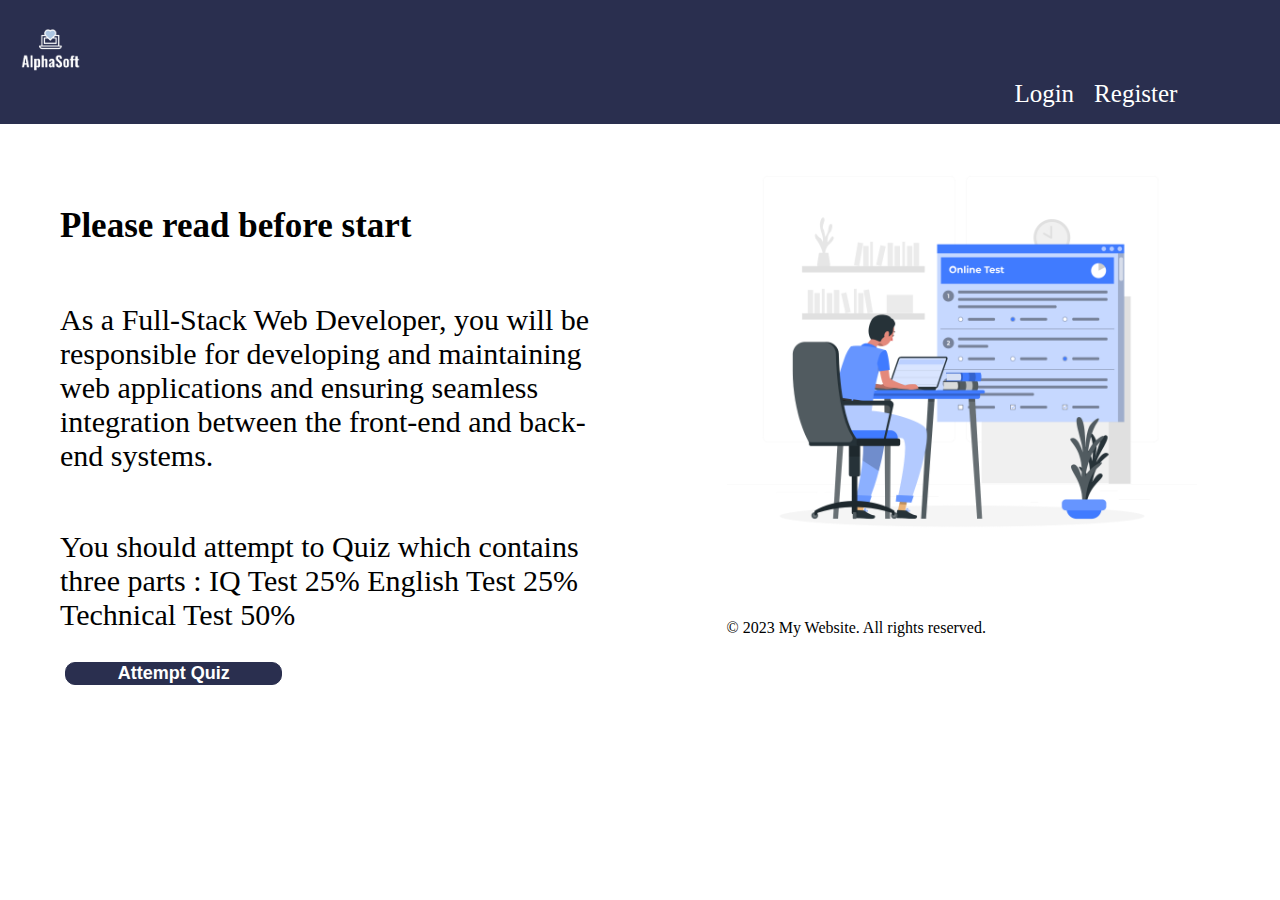
<file: pages/index.html>
<!DOCTYPE html>
<html lang="en">

<head>
  <meta charset="UTF-8">
  <meta name="viewport" content="width=device-width, initial-scale=1.0">
  <title>Responsive Home Page</title>
  <!-- <link rel="stylesheet" href="home.css"> -->
  <link rel="stylesheet" href="../css/index.css">
</head>

<body>
  <header>
    <nav>
      <a href="../pages/home.html" class="navbar-brand">
        <img src="../images/logo.png" width="70px" style="margin-left: 0px; margin-top: 10px;">
      </a>
      <ul >
        <li ><a onload="login()" onclick="tologin()" href="#te" class="nav-link" onload="login()" id="login"
            onclick="tologin()" >Login</a></li>
        <li><a id="regestrationbtn" onclick="toSign()" href="#so" class="nav-link" onclick="toSign()" >Register</a></li>

      </ul>
    </nav>
  </header>

  <div id="box">
    <div class="text">
      <h1 class="welcome"></h1>
      <p id="name"></p>
      <h2 class="instruction">Please read before start</h2>
      <p class="exam">
        As a Full-Stack Web Developer, you will be
        responsible for developing and maintaining web
        applications and ensuring seamless integration between the front-end and back-end systems.
      </p>

      <p class="exam">
        You should attempt to Quiz which contains three parts :
        IQ Test 25%
        English Test 25%
        Technical Test 50%
      </p>

      <button id="strbtn" onclick="checkin()"> Attempt Quiz</button>
    </div>

    <div id="backgroud">
      <img class="imgbg" src="../images/Online test-rafiki.png" />
      <footer id="footer">
        <p>&copy; 2023 My Website. All rights reserved.</p>
      </footer>

      <script src="../JS/index.js"></script>
</body>

</html>
</file>
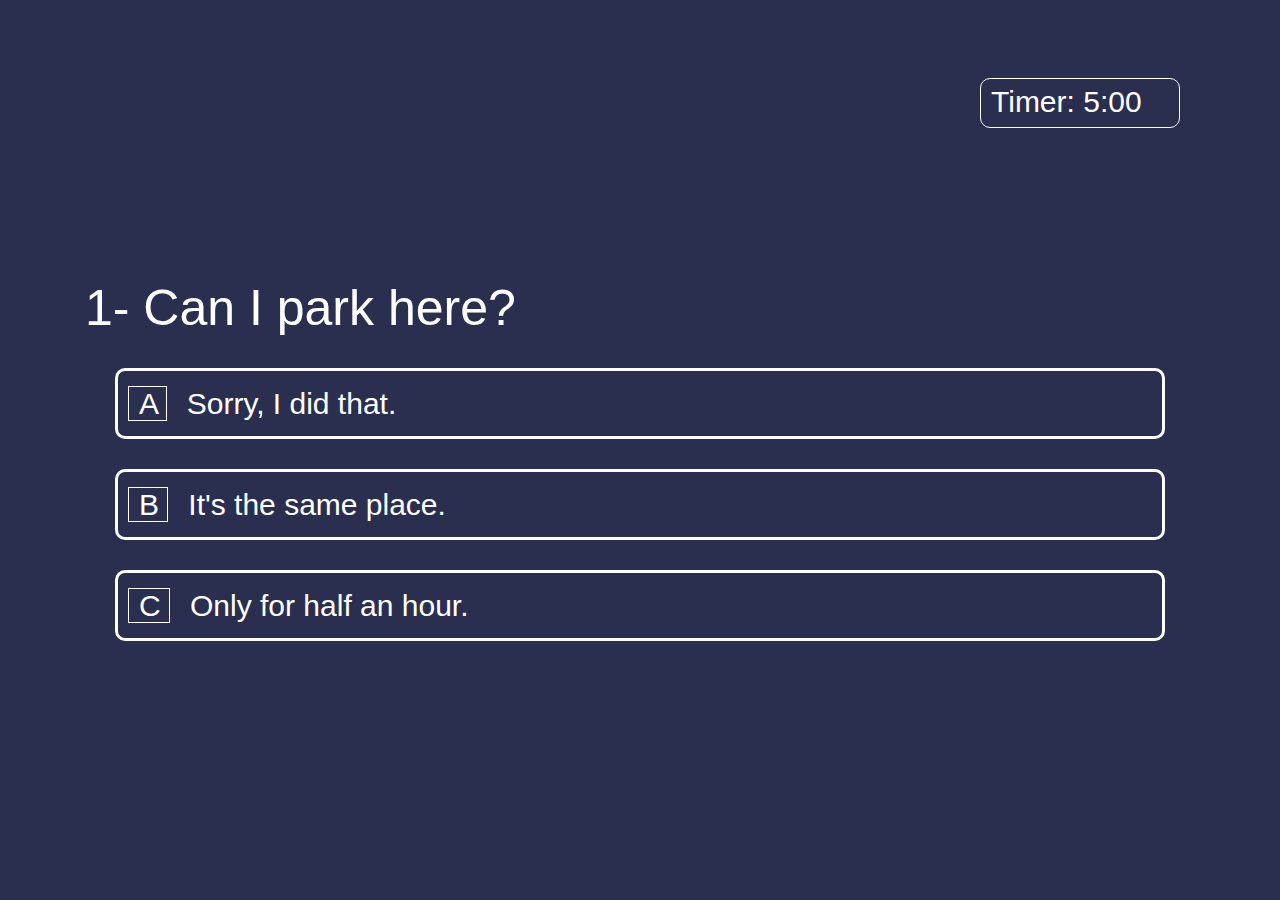
<file: pages/EngQuestions.html>
<!doctype html>
<html lang="en">

<head>
    <title>Questions</title>
    <!-- Required meta tags -->
    <meta charset="utf-8">
    <meta name="viewport" content="width=device-width, initial-scale=1, shrink-to-fit=no">
    <link rel="stylesheet" href="../css/Questions.css">
    <link rel="stylesheet" href="../css/timer.css">
    <!-- Bootstrap CSS -->
    <link rel="stylesheet" href="https://stackpath.bootstrapcdn.com/bootstrap/4.3.1/css/bootstrap.min.css"
        integrity="sha384-ggOyR0iXCbMQv3Xipma34MD+dH/1fQ784/j6cY/iJTQUOhcWr7x9JvoRxT2MZw1T" crossorigin="anonymous">
</head>

<body id="bodycolor">
    <div class="timerdiv"><span id="timer">Timer: 5:00</span></div>
    
    <div class="container">

    </div>
    <button class="nextbtn" onclick='nextqus()'></button>
    <script src="../JS/EngQuestions.js"></script>
    <!-- Optional JavaScript -->
    <!-- jQuery first, then Popper.js, then Bootstrap JS -->
    <script src="https://code.jquery.com/jquery-3.3.1.slim.min.js"
        integrity="sha384-q8i/X+965DzO0rT7abK41JStQIAqVgRVzpbzo5smXKp4YfRvH+8abtTE1Pi6jizo"
        crossorigin="anonymous"></script>
    <script src="https://cdnjs.cloudflare.com/ajax/libs/popper.js/1.14.7/umd/popper.min.js"
        integrity="sha384-UO2eT0CpHqdSJQ6hJty5KVphtPhzWj9WO1clHTMGa3JDZwrnQq4sF86dIHNDz0W1"
        crossorigin="anonymous"></script>
    <script src="https://stackpath.bootstrapcdn.com/bootstrap/4.3.1/js/bootstrap.min.js"
        integrity="sha384-JjSmVgyd0p3pXB1rRibZUAYoIIy6OrQ6VrjIEaFf/nJGzIxFDsf4x0xIM+B07jRM"
        crossorigin="anonymous"></script>
</body>

</html>
</file>
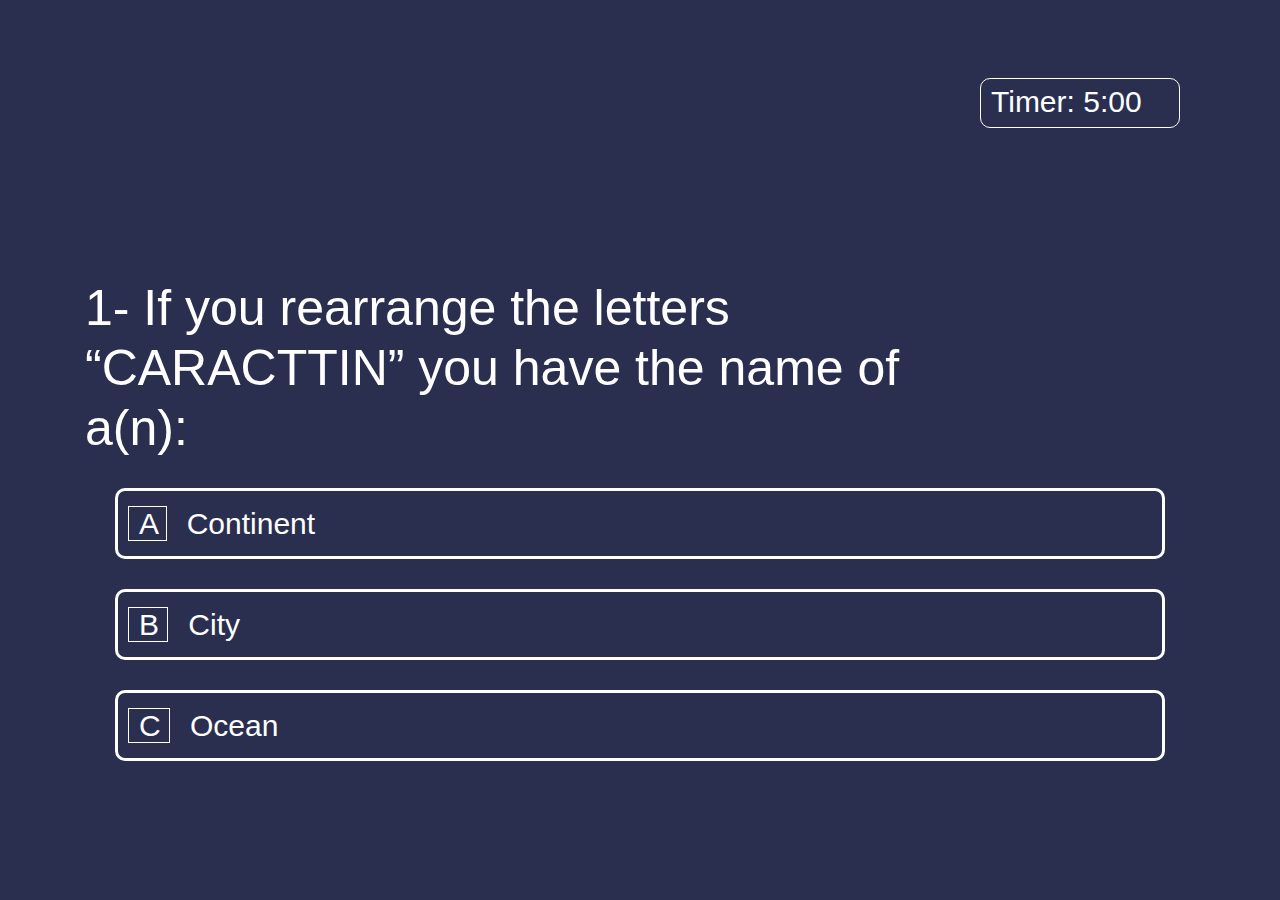
<file: pages/IQQuestions.html>
<!doctype html>
<html lang="en">

<head>
    <title>Questions</title>
    <!-- Required meta tags -->
    <meta charset="utf-8">
    <meta name="viewport" content="width=device-width, initial-scale=1, shrink-to-fit=no">
<link rel="stylesheet" href="../css/Questions.css">
<link rel="stylesheet" href="../css/timer.css">
    <!-- Bootstrap CSS -->
    <link rel="stylesheet" href="https://stackpath.bootstrapcdn.com/bootstrap/4.3.1/css/bootstrap.min.css"
        integrity="sha384-ggOyR0iXCbMQv3Xipma34MD+dH/1fQ784/j6cY/iJTQUOhcWr7x9JvoRxT2MZw1T" crossorigin="anonymous">
</head>

<body id="bodycolor" >
    <div class="timerdiv"><span id="timer">Timer: 5:00</span></div>
    <div class="container">

    </div>
    <button class="nextbtn"onclick='nextqus()'></button>
<script src="../JS/IQQuestions.js"></script>
    <!-- Optional JavaScript -->
    <!-- jQuery first, then Popper.js, then Bootstrap JS -->
    <script src="https://code.jquery.com/jquery-3.3.1.slim.min.js"
        integrity="sha384-q8i/X+965DzO0rT7abK41JStQIAqVgRVzpbzo5smXKp4YfRvH+8abtTE1Pi6jizo"
        crossorigin="anonymous"></script>
    <script src="https://cdnjs.cloudflare.com/ajax/libs/popper.js/1.14.7/umd/popper.min.js"
        integrity="sha384-UO2eT0CpHqdSJQ6hJty5KVphtPhzWj9WO1clHTMGa3JDZwrnQq4sF86dIHNDz0W1"
        crossorigin="anonymous"></script>
    <script src="https://stackpath.bootstrapcdn.com/bootstrap/4.3.1/js/bootstrap.min.js"
        integrity="sha384-JjSmVgyd0p3pXB1rRibZUAYoIIy6OrQ6VrjIEaFf/nJGzIxFDsf4x0xIM+B07jRM"
        crossorigin="anonymous"></script>
</body>

</html>
</file>
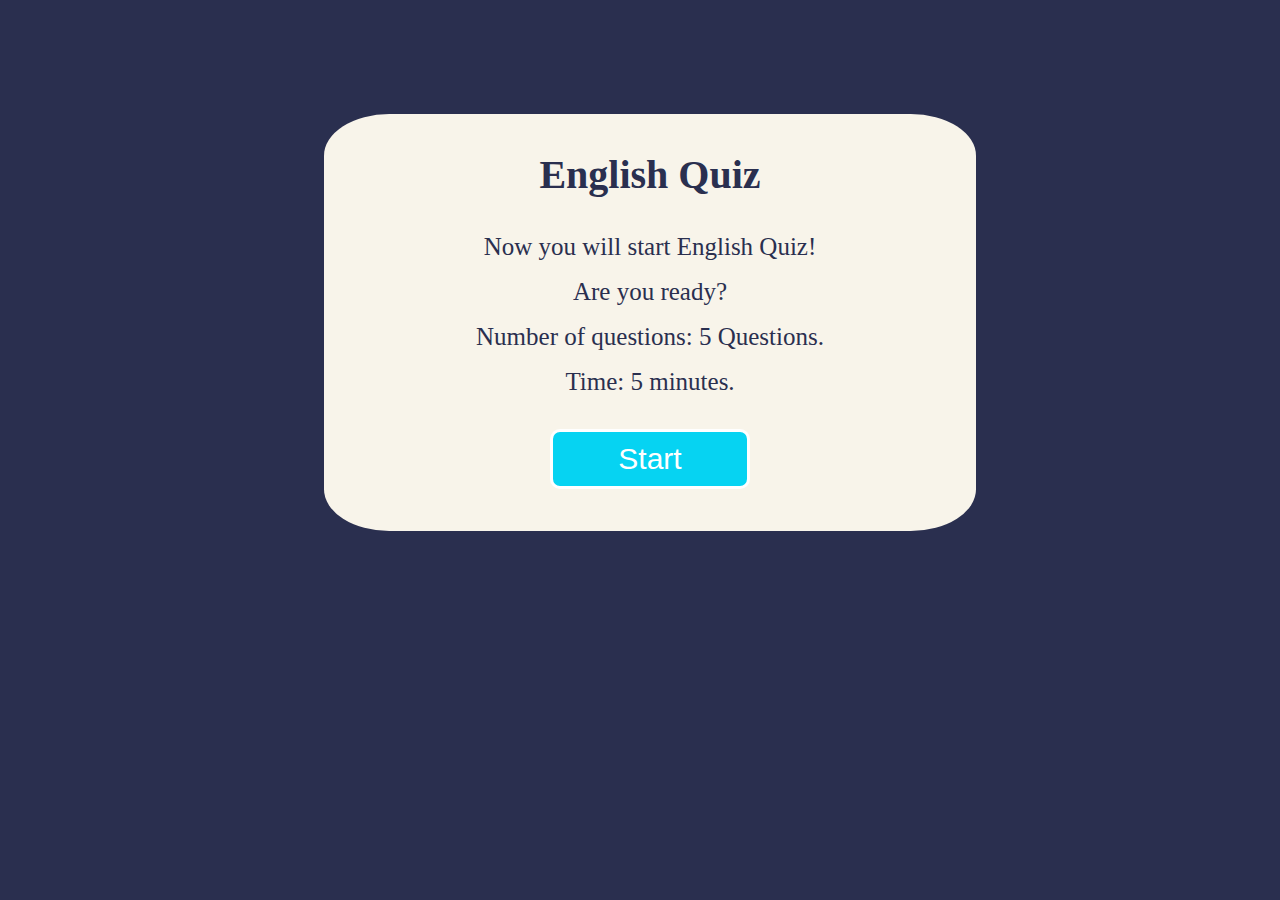
<file: pages/NextEng.html>
<!DOCTYPE html>
<html lang="en">
<head>
    <meta charset="UTF-8">
    <meta name="viewport" content="width=device-width, initial-scale=1.0">
    <title>Document</title>
    <link rel="stylesheet" href="../css/Next.css">
</head>
<body>
    <div id="container">
        
            <h1>English Quiz</h1>
            <p>
                Now you will start English Quiz!
                <br>Are you ready?
                <br>Number of questions: 5 Questions.
                <br>Time: 5 minutes.
            </p>
            <input id="btn" type="button" value="Start" onclick="NextQuizEng()">
        
    </div>
    <script src="../JS/Next.js"></script>
</body>
</html>
</file>
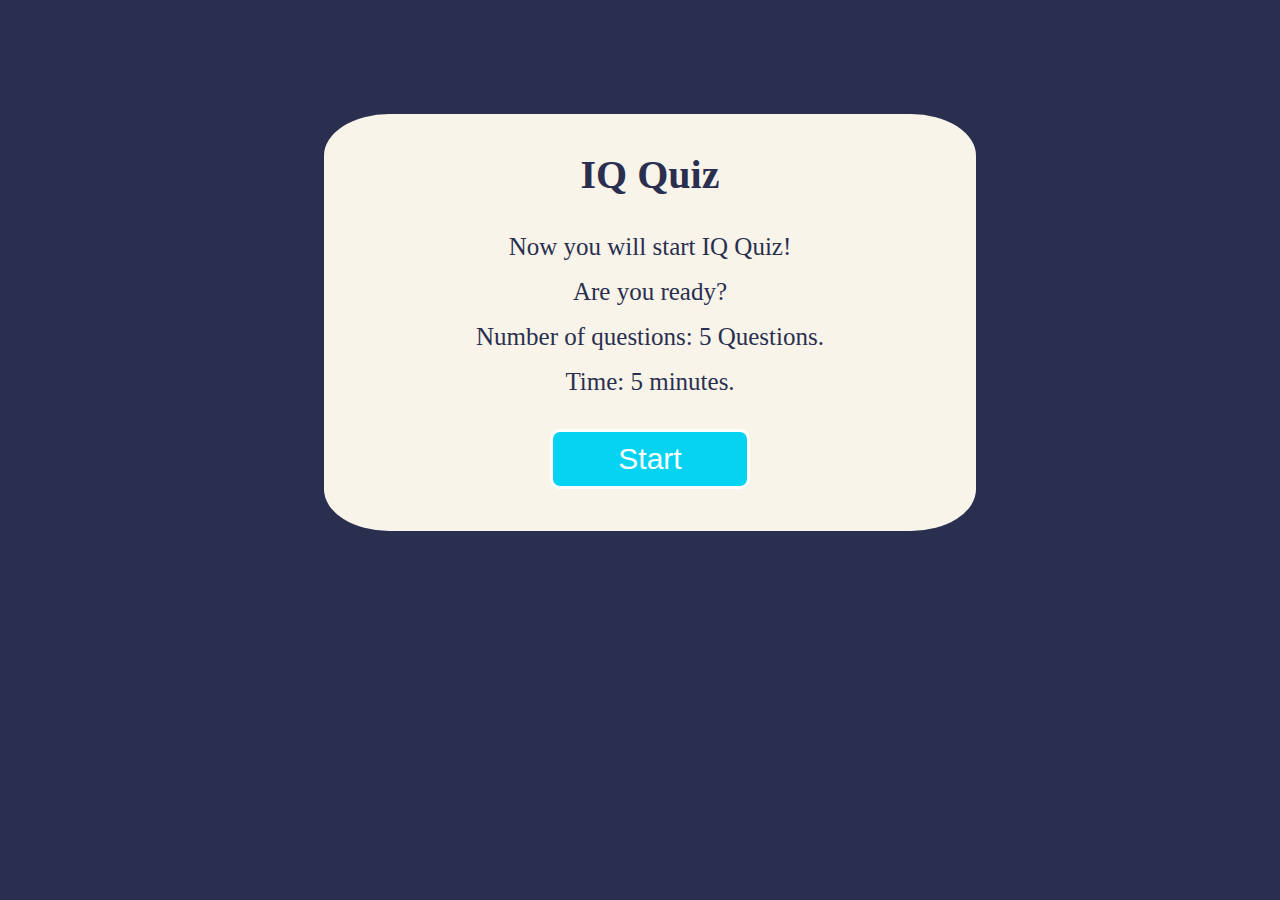
<file: pages/NextIQ.html>
<!DOCTYPE html>
<html lang="en">
<head>
    <meta charset="UTF-8">
    <meta name="viewport" content="width=device-width, initial-scale=1.0">
    <title>IQ</title>
    <link rel="stylesheet" href="../css/Next.css">
</head>
<body>
    <div id="container">
        
            <h1>IQ Quiz</h1>
            <p>
                Now you will start IQ Quiz!
                <br>Are you ready?
                <br>Number of questions: 5 Questions.
                <br>Time: 5 minutes.
            </p>
            <input id="btn" type="button" value="Start" onclick="NextQuizIQ()">
        
    </div>
    <script src="../JS/Next.js"></script>
</body>
</html>
</file>
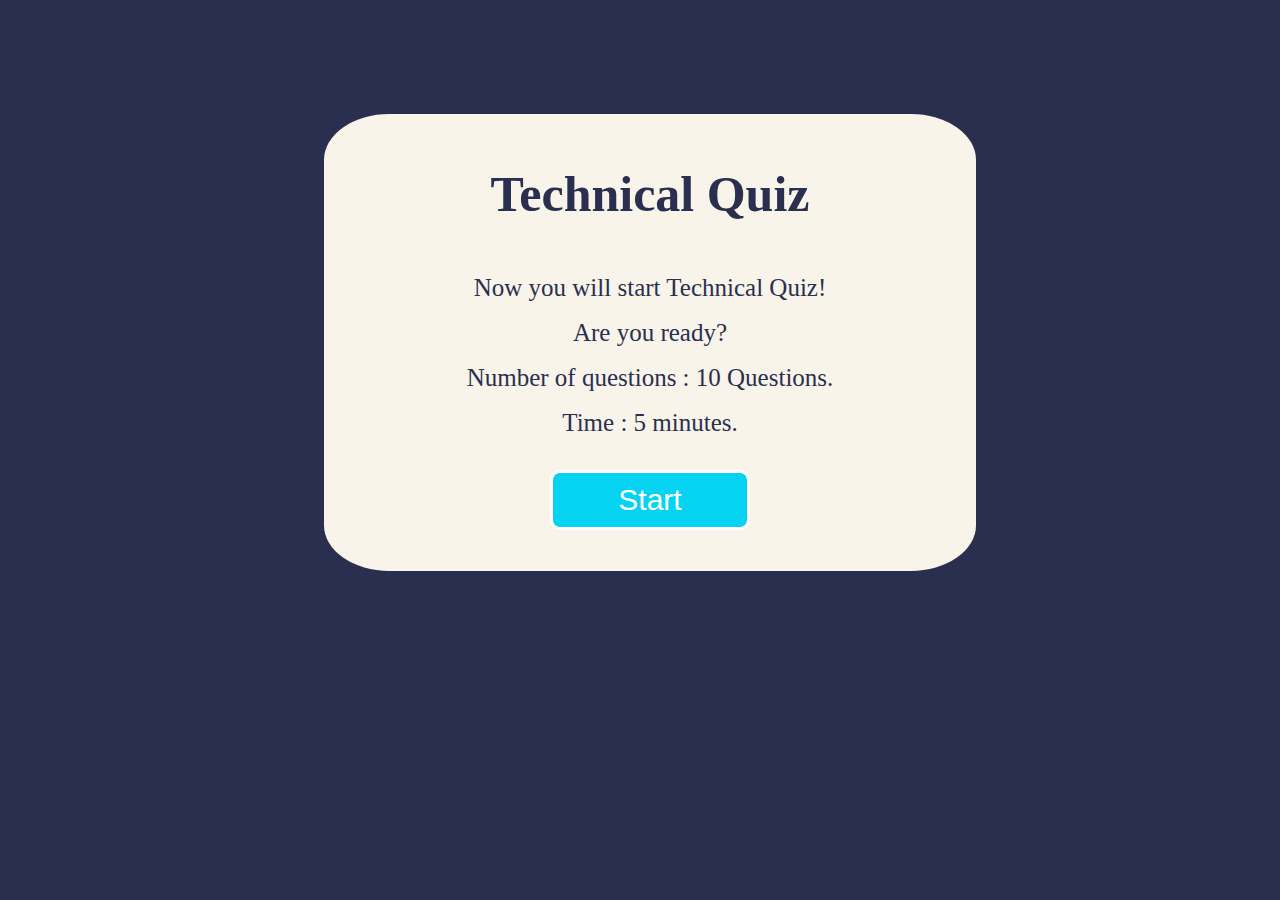
<file: pages/NextTec.html>
<!DOCTYPE html>
<html lang="en">
<head>
    <meta charset="UTF-8">
    <meta name="viewport" content="width=device-width, initial-scale=1.0">
    <title>Document</title>
    <link rel="stylesheet" href="../css/Next.css">
    
</head>
<body>
    <div id="container">
        
            <h2>Technical Quiz</h2>
            <p>
                Now you will start Technical Quiz!
                <br>Are you ready?
                <br>Number of questions : 10 Questions.
                <br>Time : 5 minutes.
            </p>
            <input id="btn" type="button" value="Start" onclick="NextQuizTech()">
        
    </div>
    <script src="../JS/Next.js"></script>
</body>
</html>
</file>
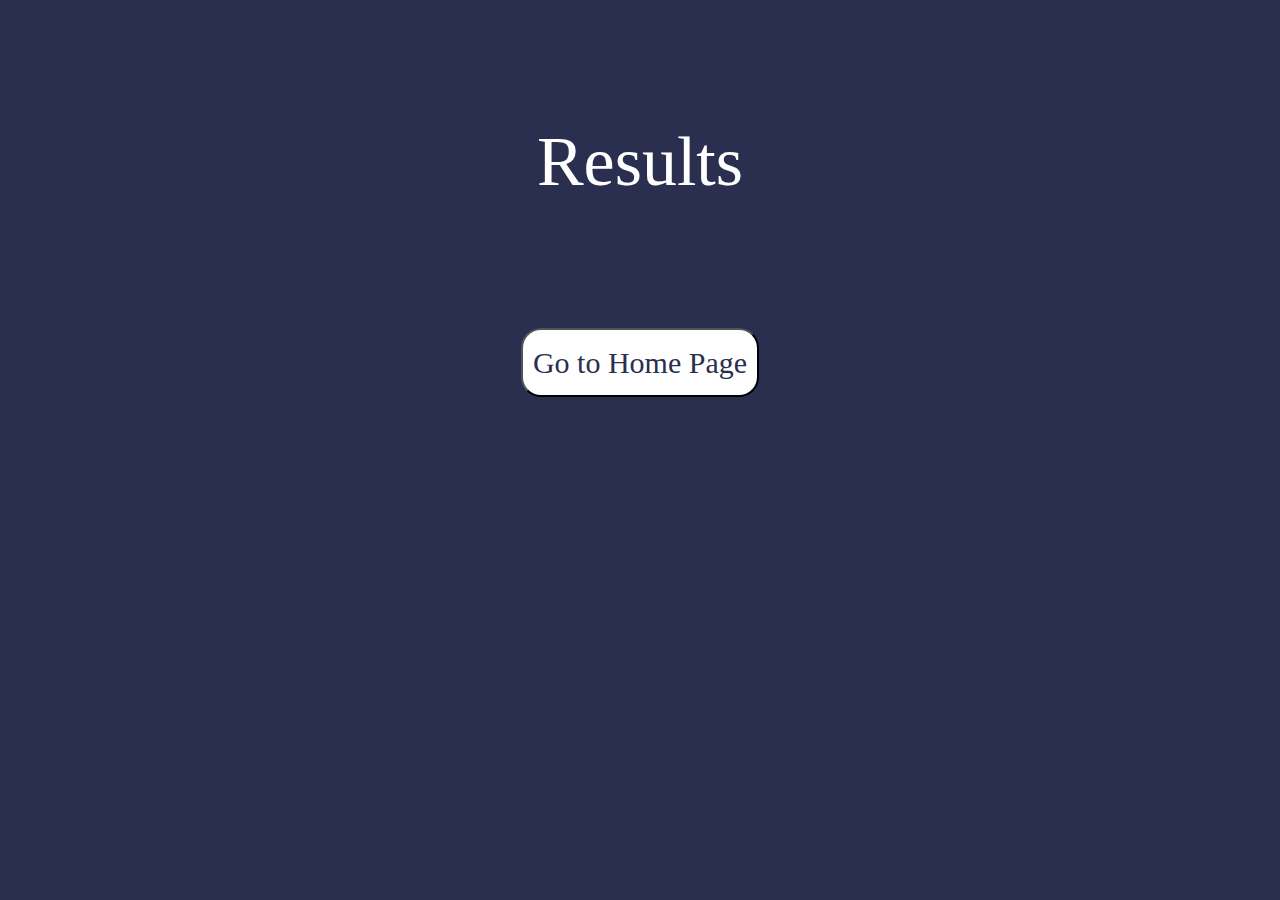
<file: pages/Result.html>
<!DOCTYPE html>
<html lang="en">
<head>
    <meta charset="UTF-8">
    <meta name="viewport" content="width=7, initial-scale=1.0">
    <title>Result</title>
    <link rel="stylesheet" href="https://cdn.jsdelivr.net/npm/bootstrap@4.0.0/dist/css/bootstrap.min.css" integrity="sha384-Gn5384xqQ1aoWXA+058RXPxPg6fy4IWvTNh0E263XmFcJlSAwiGgFAW/dAiS6JXm" crossorigin="anonymous">
    <link rel="stylesheet" href="../css/Result.css">
</head>
<body>
    
    <div id="contanier" class="contanier">
        <h1>Results<br><span id="yourResult"></span></h1> 
    </div>
    <div id="button">
    <button onclick="returnH()">Go to Home Page</button>
    </div>
    <script src="../JS/Result.js"></script>
<script src="https://code.jquery.com/jquery-3.2.1.slim.min.js" integrity="sha384-KJ3o2DKtIkvYIK3UENzmM7KCkRr/rE9/Qpg6aAZGJwFDMVNA/GpGFF93hXpG5KkN" crossorigin="anonymous"></script>
<script src="https://cdn.jsdelivr.net/npm/popper.js@1.12.9/dist/umd/popper.min.js" integrity="sha384-ApNbgh9B+Y1QKtv3Rn7W3mgPxhU9K/ScQsAP7hUibX39j7fakFPskvXusvfa0b4Q" crossorigin="anonymous"></script>
<script src="https://cdn.jsdelivr.net/npm/bootstrap@4.0.0/dist/js/bootstrap.min.js" integrity="sha384-JZR6Spejh4U02d8jOt6vLEHfe/JQGiRRSQQxSfFWpi1MquVdAyjUar5+76PVCmYl" crossorigin="anonymous"></script>
</body>
</html>
</file>
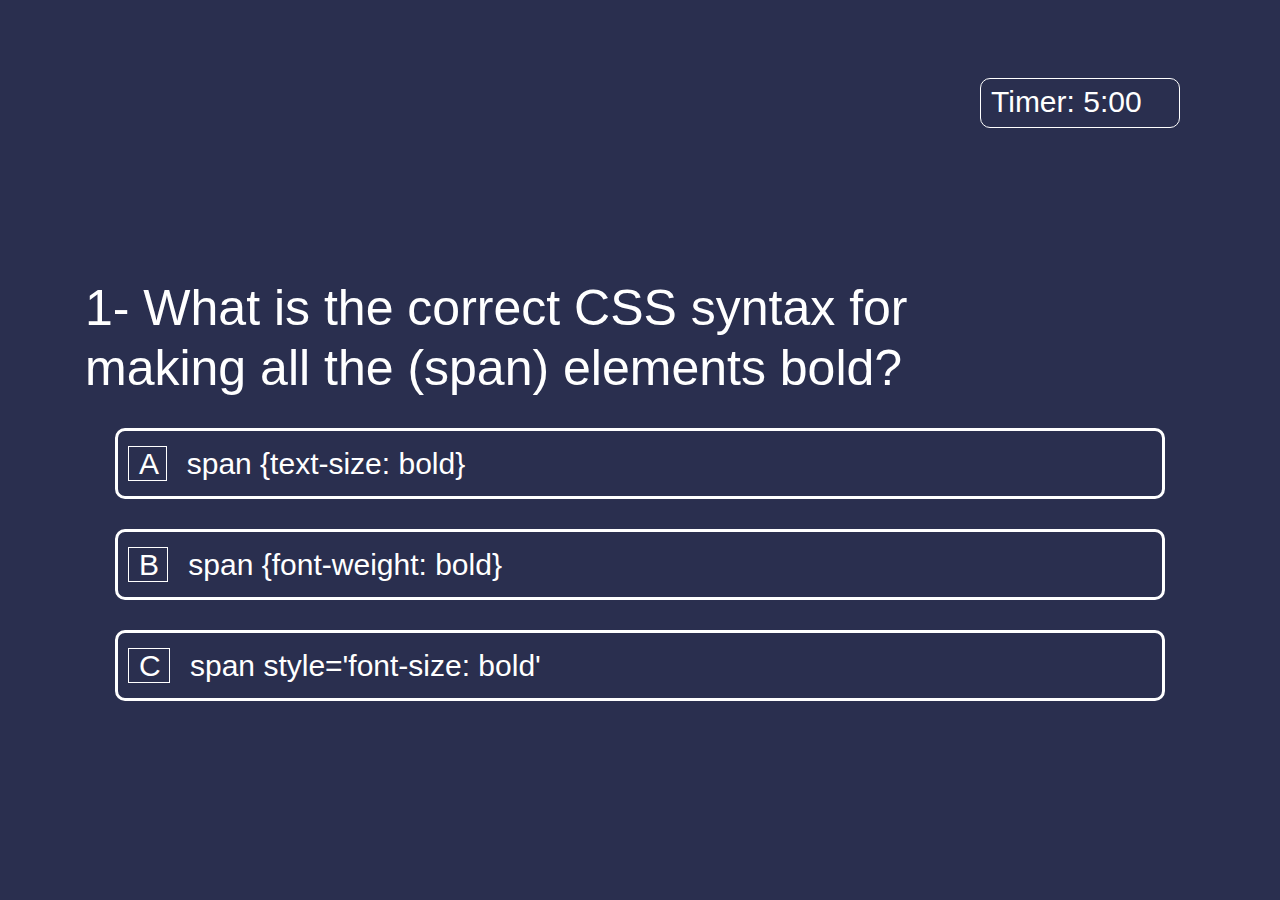
<file: pages/TecnQuestions.html>
<!doctype html>
<html lang="en">

<head>
    <title>Questions</title>
    <!-- Required meta tags -->
    <meta charset="utf-8">
    <meta name="viewport" content="width=device-width, initial-scale=1, shrink-to-fit=no">
<link rel="stylesheet" href="../css/Questions.css">
<link rel="stylesheet" href="../css/timer.css">
    <!-- Bootstrap CSS -->
    <link rel="stylesheet" href="https://stackpath.bootstrapcdn.com/bootstrap/4.3.1/css/bootstrap.min.css"
        integrity="sha384-ggOyR0iXCbMQv3Xipma34MD+dH/1fQ784/j6cY/iJTQUOhcWr7x9JvoRxT2MZw1T" crossorigin="anonymous">
</head>

<body id="bodycolor" >
    <div class="timerdiv"><span id="timer">Timer: 5:00</span></div>
    <div class="container">

    </div>
    <button class="nextbtn"onclick='nextqus()'></button>
<script src="../JS/TecnQuestion.js"></script>
    <!-- Optional JavaScript -->
    <!-- jQuery first, then Popper.js, then Bootstrap JS -->
    <script src="https://code.jquery.com/jquery-3.3.1.slim.min.js"
        integrity="sha384-q8i/X+965DzO0rT7abK41JStQIAqVgRVzpbzo5smXKp4YfRvH+8abtTE1Pi6jizo"
        crossorigin="anonymous"></script>
    <script src="https://cdnjs.cloudflare.com/ajax/libs/popper.js/1.14.7/umd/popper.min.js"
        integrity="sha384-UO2eT0CpHqdSJQ6hJty5KVphtPhzWj9WO1clHTMGa3JDZwrnQq4sF86dIHNDz0W1"
        crossorigin="anonymous"></script>
    <script src="https://stackpath.bootstrapcdn.com/bootstrap/4.3.1/js/bootstrap.min.js"
        integrity="sha384-JjSmVgyd0p3pXB1rRibZUAYoIIy6OrQ6VrjIEaFf/nJGzIxFDsf4x0xIM+B07jRM"
        crossorigin="anonymous"></script>
</body>

</html>
</file>
<file: css/index.css>
header {
  background-color: #2a2f4f;
  color: #fff;
  padding: 1rem;
}



header h1 {
  font-size: 1.5rem;
}

nav ul {
  list-style: none;
  margin-left: 80%;
  display: inline-block;
}

nav li {
  display: inline;
  margin-right: 1rem;
}



nav a {
  color: #fff;
  text-decoration: none;
}

* {
  margin: 0;
  padding: 0;
}

body {
  background-color: white;
}



#box {
  display: grid;
  grid-template-columns: 45% 45%;
  justify-content: space-between;
  margin-left: 50px;
  gap: 10px;
}

.text {
  grid-column: 1/2;
  display: flex;
  flex-direction: column;
  gap: 30px;
  margin-left: 10px;
}

h1 {
  grid-column: 1/2;
  height: 10%;
  margin-top: 4%;
}

#name {
  font-size: 30px;


}

.instruction {
  font-size: 35px;
}

.exam {
  margin-top: 20px;
  justify-content: space-between;
  font-size: 30px;
  margin-top: 5%;
}

#backgroud {
  grid-column: 2/3;
}

.imgbg {
  width: 85%;
  margin-bottom: 20px;
}

#strbtn {
  background-color: #2a2f4f;
  border-radius: 10px;
  color: white;
  width: 40%;
  height: 10%;
  border: #2a2f4f solid 1px;
  font-size: large;
  font-weight: bold;
  margin-left: 5px;
  margin-top: 0px;
  cursor: pointer;
}
#regestrationbtn{
  font-size: 25px;
}
#login{
  font-size: 25px;
}
#strbtn:hover {
  cursor: pointer;
  background-color: rgb(6, 211, 242);
  transform: scale(1.1);
  transition: 0.5s;
}

h1::after {
  content: " ";
  animation: animate 5s infinite ease-in-out;
  animation-fill-mode: none;
}

@keyframes animate {
  0% {
    content: "W|";
  }

  8% {
    content: "WE|";
  }

  16% {
    content: "WEL|";
  }

  24% {
    content: "WELC|";
  }

  32% {
    content: "WELCO|";
  }

  40% {
    content: "WELCOM|";
  }

  48% {
    content: "WELCOME|";
  }

  56% {
    content: "WELCOME |";
  }

  64% {
    content: "WELCOME H|";
  }

  72% {
    content: "WELCOME HE|";
  }

  80% {
    content: "WELCOME HER|";
  }

  100% {
    content: "WELCOME HERE |";
  }
}

#strbtn:hover {
  background-color: rgb(6, 211, 242);
}

#strbtn:active {
  box-shadow: 0 5px #666;
  transform: translateY(10px);
}

/***************************************************Tablet****************************************************/

@media screen and (min-width: 481px) and (max-width: 768px) {

  .imgbg {
    height: 90%;
    width: 100%;
  }
.welcome{
  margin-top: 100px;
}
  #strbtn {
    width: 60%;
  }

  .exam {
    font-size: large;
  }

  #strbtn {
    height: 40px;
  }

  .text {
    gap: 25px;
  }

  .exam {
    margin-top: 20px;
    justify-content: space-between;
    font-size: 25px;
    margin-top: 5%;
  }
  #login{
    font-size: 25px;
    margin-left: -70px;
    
  }
  #regestrationbtn{
    font-size: 25px;
  }
}

/***************************************************Mobile****************************************************/
@media screen and (max-width: 480px) {


  .btn {
    display: inline;
  }

  .imglogo {
    width: 80%;
    margin: 0px;
    margin-left: 20px;
  }


  #box {
    display: inline;
  }

  .imgbg {
    display: none;
  }

  #strbtn {
    border-radius: 5px;
    width: 50%;
    height: 40px;
    font-size: large;
    font-weight: bold;
    margin-left: 25%;
    margin-top: 0;
  }

  #name {
    font-size: 20px;


  }

  .instruction {
    font-size: 22px;
  }

  .exam {
    margin-top: 20px;
    justify-content: space-between;
    font-size: 15px;
    margin-top: 5%;
  }

  #footer {
    font-size: 8px;
    margin-top: 20px;
    margin-left: 20px;
  }

  .welcome {
    font-size: 20px;
  }

  header {
    background-color: #2a2f4f;
    color: #fff;
    padding: 1rem;
  }
#login{
  font-size: 15px;
  margin-left: -70px;
  
}
#regestrationbtn{
  font-size: 15px;
}

}
</file>
<file: css/Questions.css>
.qustiontext{
    margin-top: 25%;
    margin-right: 25%;
    color:white;
    font-size:50px;
}
#bodycolor{
    background-color: #2a2f4f;

}

.Choices{
    margin: 30px;
    padding: 10px;
    border-radius: 10px;
    border: 3px solid white;
    /* width:400px */
    width:auto;
    cursor: pointer;
    color: white;
    font-size: 30px;
}

.Choices:hover{
border: 6px solid white;
margin-left: 20px;

}

.Letter{
    border: 1px solid white;
    width: 80px;
    padding-left: 10px;

}
.Question{
    margin-left: 20px;
}
.nextbtn{
    display:none;
    margin: 30px;
    padding: 10px;
    border-radius: 10px;
    border: 3px solid white;
    /* margin-top: 25%; */
    margin-left: 25%;
    font-size: 30px;
    background-color: rgb(6, 211, 242);
    color: white;
    width: 200px;

}
.nextbtn:hover{
    border: 6px solid rgb(255, 255, 255);
    background-color: white;
    color: rgb(6, 211, 242);
    
    }
    @media only screen and (max-width: 768px) and (min-width: 481px){
        .nextbtn{
            margin: 15px;
            margin-left: 40%;
            font-size: 25px;
            width: 130px;
            height: 50px;
            padding-bottom: 50px;
        
        }
        .qustiontext{
            font-size:25px;
            
        }
        .Choices{
            font-size: 20px;
        }
    }
    
    
    @media screen and (max-width: 480px){
        .qustiontext{
            margin-top: 30%;
            margin-right: 0%;
            font-size:20px;
            
        
        }
        .Choices{
            font-size: 18px;
        }
        .nextbtn{
            margin: 15px;
            margin-left: 15%;
            font-size: 20px;
            width: 100px;
            height: 40px;
            padding-bottom: 40px;
        }

    }
</file>
<file: css/timer.css>
#timer {
    font-size: 30px;

    padding-left: 10px;
    color: white;


}

.timerdiv {
    border: 1px solid white;
    width: 200px;
    height: 50px;
    position: absolute;
    border-radius: 10px;
    margin-top: -200px;
    margin-left: 100px;
    right: 100px;
}
@media only screen and (max-width: 768px) and (min-width: 481px){
    .timerdiv {
        margin-top: -100px;

    }     
}
@media screen and (max-width: 480px){
    .timerdiv {
        border: 1px solid white;
        width: 150px;
        height: 30px;
        position: absolute;
        border-radius: 10px;
        margin-top: -50px;
        margin-left: 100px;
        right: 50px;
    }
    #timer {
        font-size: 20px;
    
        padding-left: 10px;
        color: white;
    
    
    }
}
</file>
<file: css/Next.css>
#container{
    height: 80%;
    width: 50%;
    margin: 9% 25%;
    text-align: center;
    font-size: 20px ;
    background-color: #F8F4EA;
    color: #2A2F4F;
    border-radius: 10%;
    padding: 10px;
    
}
body{
background-color: #2A2F4F;
}
#btn{

/* margin: 20px; */
padding: 10px;
border-radius: 10px;
border: 3px solid white;
/* margin-top: 25%; */
margin-bottom: 5%;
font-size: 30px;
background-color: rgb(6, 211, 242);
color: white;
width: 200px;

}
#btn:hover{
border: 3px solid rgb(6, 211, 242);
background-color: white;
color: rgb(6, 211, 242);

}
p{
font-size: 25px;
text-size-adjust: 50%;
line-height: 1.8;

}
h2{
font-size: 50px;
font-weight: bolder;
}
@media only screen and (max-width: 768px) and (min-width: 481px){
    #container{
       margin-top: 200px;
        
    }
}


@media screen and (max-width: 480px){
    #container{
        height:600px;
        width:300px;
margin-top: 200px;
margin-right: 20px;
        font-size: 15px ;
        background-color: #ffffff00;
        color: white;
        padding: 5px;
        
    }  
    p{
        font-size: 20px;
        }
        #btn{

            /* margin: 20px; */
            padding: 10px;
            border-radius: 10px;
            border: 3px solid white;
            /* margin-top: 25%; */
            margin-bottom: 5%;
            font-size: 20px;
            background-color: rgb(6, 211, 242);
            color: white;
            width: 100px;
            
            }
            h2{
                font-size:30px;
                font-weight: bolder;
                }
}
</file>
<file: css/Result.css>
* {
   margin: 0;
   font-family: Georgia, 'Times New Roman', Times, serif;
}

h1 {
   font-size: 70px;
   text-align: center;
   margin-bottom: 10px;
}

h2 {
   font-size: 60px;
   color: #2a2f4f;
   width: 300px;
   padding: 20px;
   border-radius: 20px;
}

body {
   margin-top: 120px;
   background-color: #2a2f4f;
   color: white;
   font-size: 30px;

}

.contanier {
   width: 80%;
   margin: auto;

}

ol {
   list-style-type: none;
}

li {
   margin: 30px;
   padding: 15px;
   border-radius: 10px;
   border: 3px solid white;
   width: auto
}

span {
   border: 1px solid white;
   padding: 0 10px;
   margin-right: 30px;
}

.answer {
   font-size: 20px;
   float: right;

}

.custom {
   background-color: #2a2f4f;
   border: 5px solid white;
}

.correct {
   color: white;
   font-weight: bold;
   font-size: 20px;

}

.correct1 {
   background-color: green;
   border: 1px solid green;
}

.uncorrect {
   background-color: red;
   border: 1px solid red;
}

#button {
   display: flex;
   justify-content: center;
   margin: 40px;
}

button {
   background-color: white;
   color: #2a2f4f;
   border-radius: 20px;
   cursor: pointer;
   padding: 10px
}

.card1 {
   display: flex;
   justify-content: center;
   text-align: center;
}

.score {
   border: none;
   display: flex;
   justify-content: right;
   font-size: 30px;
   color: rgb(6, 211, 242);
}

#yourResult {
   /* color: white; */
   border: none;
   font-size: 40px;
   color: rgb(6, 211, 242);
}

.test {
   background-color: white;
   margin: 50px 0;
   font-size: 40px;
}

@media screen and (min-width: 481px) and (max-width: 768px) {
   body {
      font-size: 25px;
   }

   ol {
      margin: 0;
      padding: 0;
   }

   li {
      margin: 20px 5px;
      padding: 20px;
   }

   span {
      padding: 0 10px;
      margin-right: 0px;
   }

   .answer {
      font-size: 10px;
   }

   h2 {
      font-size: 30px;
      width: 300px;
      padding: 10px;
      margin: 0;
   }

   .test {
      margin: 30px 0 10px 0;
      font-size: 30px;
   }

   .score {
      font-size: 20px;
   }
}

@media screen and (max-width: 480px) {
   h1 {
      font-size: 40px;
      margin-bottom: 10px;
   }

   body {
      font-size: 15px;
   }

   ol {
      margin: 0;
      padding: 0;
   }

   li {
      margin: 20px 5px;
      padding: 20px;
   }

   span {
      padding: 0 10px;
      margin-right: 0px;
   }

   .answer {
      font-size: 8px;
      padding: 2px;
   }

   h2 {
      font-size: 20px;
      width: 150px;
      padding: 10px;
      margin: 0;
   }

   .test {
      margin: 30px 0 10px 0;
      font-size: 20px;
   }

   .score {
      font-size: 12px;
   }

   #yourResult {
      font-size: 30px;
   }

   .custom {
      border: 2px solid white;
      border-radius: 10px;
   }

   .custom1 {
      padding: 10px;
   }

   li {
      margin: 10px;
      padding: 10px;
      border-radius: 10px;
      border: 1px solid white;
      width: auto
   }
}
</file>
